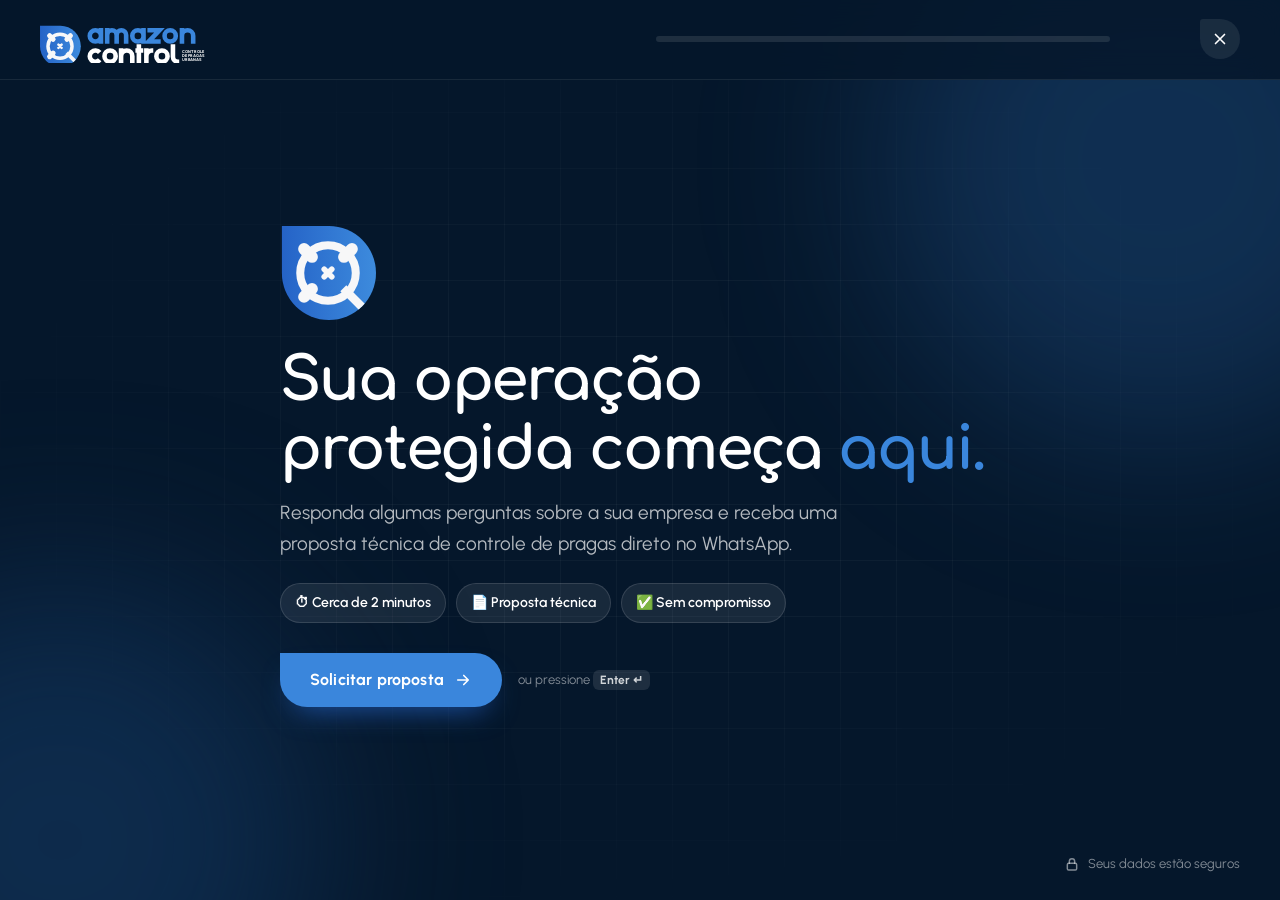
<file: orcamento.html>
<!doctype html>
<html lang="pt-BR">
<head>
  <meta charset="utf-8">
  <meta name="viewport" content="width=device-width, initial-scale=1, viewport-fit=cover">
  <title>Proposta Técnica | AmazonControl para Empresas</title>
  <meta name="description" content="Solicite uma proposta técnica de controle de pragas para a sua empresa: manejo integrado de pragas, dedetização, desratização, descupinização e sanitização.">
  <meta name="theme-color" content="#05172b">
  <link rel="preconnect" href="https://fonts.googleapis.com">
  <link rel="preconnect" href="https://fonts.gstatic.com" crossorigin>
  <link href="https://fonts.googleapis.com/css2?family=Comfortaa:wght@400..700&family=Urbanist:wght@400..800&display=swap" rel="stylesheet">
  <link rel="stylesheet" href="styles.css?v=5">
  <link rel="stylesheet" href="orcamento.css?v=5">
</head>
<body class="quiz-page">
  <div class="qbg" aria-hidden="true">
    <span class="qbg__blob qbg__blob--1"></span>
    <span class="qbg__blob qbg__blob--2"></span>
    <span class="qbg__grid"></span>
  </div>

  <header class="qhead">
    <a href="index.html" class="qhead__logo" aria-label="Voltar ao site da AmazonControl">
      <svg viewBox="0 -38 1062 296"><use href="#ac-logo"/></svg>
    </a>
    <div class="qhead__progress" aria-hidden="true">
      <div class="qhead__track"><span id="progressBar"></span></div>
      <span class="qhead__count" id="progressText"></span>
    </div>
    <a href="index.html" class="qhead__close" aria-label="Fechar e voltar ao site">
      <svg viewBox="0 0 24 24"><path d="M6 6l12 12M18 6 6 18"/></svg>
    </a>
  </header>

  <main class="quiz">
    <form id="quiz" class="quiz__form" novalidate autocomplete="on">
      <!-- campo armadilha anti-spam: humanos não veem -->
      <input type="text" name="empresa_site" id="hp" tabindex="-1" autocomplete="off" class="hp" aria-hidden="true">
      <div class="quiz__stage" id="stage" aria-live="polite"></div>
    </form>
  </main>

  <footer class="qfoot">
    <button type="button" class="qfoot__back" id="backBtn" aria-label="Voltar para a pergunta anterior">
      <svg viewBox="0 0 24 24"><path d="M19 12H5M11 6l-6 6 6 6"/></svg> Voltar
    </button>
    <span class="qfoot__secure">
      <svg viewBox="0 0 24 24"><rect x="5" y="11" width="14" height="10" rx="2"/><path d="M8 11V8a4 4 0 0 1 8 0v3"/></svg>
      Seus dados estão seguros
    </span>
  </footer>

  <svg width="0" height="0" style="position:absolute" aria-hidden="true">
    <defs>
      <symbol id="ac-logo" viewBox="0 -38 1062 296"><g transform="translate(0 -14) scale(2.58)"><defs><linearGradient id="acslg" x1="0" y1="0" x2="1" y2="0"><stop offset="0" stop-color="var(--logo-b1, #2563c7)"/><stop offset="1" stop-color="var(--logo-b2, #3d8bdd)"/></linearGradient><clipPath id="acslc"><path d="M0 0H50A50 50 0 0 1 100 50A50 50 0 0 1 50 100A50 50 0 0 1 0 50Z"/></clipPath></defs>
<path class="ac-shape" d="M0 0H50A50 50 0 0 1 100 50A50 50 0 0 1 50 100A50 50 0 0 1 0 50Z" fill="url(#acslg)"/>
<g class="ac-cross" fill="none" stroke="var(--logo-detail, #f7f7f8)" stroke-linecap="round">
<circle cx="49" cy="50" r="29.5" stroke-width="8.5"/>
<path d="M32.03 33.03L23.54 24.54M65.97 33.03L74.46 24.54M32.03 66.97L23.54 75.46" stroke-width="12.5"/>
<path d="M65.26 66.26L92.84 93.84" stroke-width="9" stroke-linecap="butt" clip-path="url(#acslc)"/>
<path d="M45 46L53 54M45 54L53 46" stroke-width="6"/>
</g></g>
<g fill="none" stroke-width="29" stroke-linejoin="miter" stroke-miterlimit="4">
<path d="M14.5 50a35.5 35.5 0 1 0 71 0a35.5 35.5 0 1 0 -71 0M85.5 0V100M124.5 0V100M124.5 44.5A30 30 0 0 1 184.5 44.5V100M184.5 44.5A30 30 0 0 1 244.5 44.5V100M283.5 50a35.5 35.5 0 1 0 71 0a35.5 35.5 0 1 0 -71 0M354.5 0V100M379 14.5H455L387 85.5H463M487.5 50a35.5 35.5 0 1 0 71 0a35.5 35.5 0 1 0 -71 0M597.5 0V100M597.5 50A35.5 35.5 0 0 1 668.5 50V100" transform="translate(300 0)" stroke="var(--logo-blue, #3a86dc)"/>
<path d="M77.19 27.18A35.5 35.5 0 1 0 77.19 72.82M107.5 50a35.5 35.5 0 1 0 71 0a35.5 35.5 0 1 0 -71 0M212.5 0V100M212.5 50A35.5 35.5 0 0 1 283.5 50V100M325 -26V100M303 14.5H353M372.5 0V100M372.5 50A35.5 35.5 0 0 1 408 14.5H416M435.5 50a35.5 35.5 0 1 0 71 0a35.5 35.5 0 1 0 -71 0M540.5 -26V53.5A32 32 0 0 0 572.5 85.5H580" transform="translate(300 128)" stroke="var(--logo-ink, #05172b)"/>
</g>
<text x="898" y="156" fill="var(--logo-ink, #05172b)" font-family="Urbanist, Arial, sans-serif" font-weight="800" font-size="26" letter-spacing=".2"><tspan x="898" dy="0">CONTROLE</tspan><tspan x="898" dy="27">DE PRAGAS</tspan><tspan x="898" dy="27">URBANAS</tspan></text></symbol>
      <symbol id="ac-mark" viewBox="-1 -1 102 102"><defs><linearGradient id="acsmg" x1="0" y1="0" x2="1" y2="0"><stop offset="0" stop-color="var(--logo-b1, #2563c7)"/><stop offset="1" stop-color="var(--logo-b2, #3d8bdd)"/></linearGradient><clipPath id="acsmc"><path d="M0 0H50A50 50 0 0 1 100 50A50 50 0 0 1 50 100A50 50 0 0 1 0 50Z"/></clipPath></defs>
<path class="ac-shape" d="M0 0H50A50 50 0 0 1 100 50A50 50 0 0 1 50 100A50 50 0 0 1 0 50Z" fill="url(#acsmg)"/>
<g class="ac-cross" fill="none" stroke="var(--logo-detail, #f7f7f8)" stroke-linecap="round">
<circle cx="49" cy="50" r="29.5" stroke-width="8.5"/>
<path d="M32.03 33.03L23.54 24.54M65.97 33.03L74.46 24.54M32.03 66.97L23.54 75.46" stroke-width="12.5"/>
<path d="M65.26 66.26L92.84 93.84" stroke-width="9" stroke-linecap="butt" clip-path="url(#acsmc)"/>
<path d="M45 46L53 54M45 54L53 46" stroke-width="6"/>
</g></symbol>
    </defs>
  </svg>

  <script src="config.js?v=3"></script>
  <script src="orcamento.js?v=7"></script>
</body>
</html>
</file>
<file: styles.css>
:root {
  --navy: #0b1f3a;
  --navy-2: #12305a;
  --blue: #1d4e89;
  --green: #3fae2a;
  --green-2: #2e8a1d;
  --lime: #a6e05c;
  --forest: #2f5d3a;
  --bg: #f5f8f3;
  --surface: #ffffff;
  --ink: #0e1b2c;
  --muted: #5b6b7d;
  --line: rgba(14, 27, 44, .1);
  --radius: 22px;
  --ease: cubic-bezier(.22, 1, .36, 1);
  --display: "Archivo Black", "Inter", system-ui, sans-serif;
  --sans: "Inter", system-ui, -apple-system, sans-serif;
}

*, *::before, *::after { box-sizing: border-box; }
html { scroll-behavior: smooth; -webkit-text-size-adjust: 100%; overflow-x: hidden; overflow-x: clip; }
body {
  margin: 0;
  font-family: var(--sans);
  color: var(--ink);
  background: var(--bg);
  line-height: 1.6;
  overflow-x: hidden;
  overflow-x: clip;
}
main, footer { overflow-x: clip; }
body.is-loading { overflow: hidden; }
img, svg { display: block; }
a { color: inherit; text-decoration: none; }
h1, h2, h3 { margin: 0; line-height: 1.1; }
p { margin: 0; }

.container { width: min(1200px, 100% - 32px); margin-inline: auto; }

/* ---------- Loader ---------- */
.loader {
  position: fixed; inset: 0; z-index: 100;
  display: grid; place-content: center; gap: 24px; justify-items: center;
  background: var(--navy);
  transition: clip-path 1s var(--ease);
  clip-path: inset(0 0 0 0);
}
.loader.is-done { clip-path: inset(0 0 100% 0); }
.loader__shield { width: 72px; color: var(--green); animation: pulse 1.4s var(--ease) infinite; }
.loader__bar { width: 160px; height: 3px; background: rgba(255,255,255,.12); border-radius: 3px; overflow: hidden; }
.loader__bar span { display: block; height: 100%; width: 0; background: var(--lime); animation: load 1.1s var(--ease) forwards; }
@keyframes load { to { width: 100%; } }
@keyframes pulse { 50% { transform: scale(.88); opacity: .7; } }

/* ---------- Cursor ---------- */
.cursor {
  position: fixed; top: 0; left: 0; z-index: 90;
  width: 34px; height: 34px; margin: -17px 0 0 -17px;
  border: 1.5px solid var(--green); border-radius: 50%;
  pointer-events: none; opacity: 0;
  transition: width .3s var(--ease), height .3s var(--ease), margin .3s var(--ease), background .3s, opacity .3s;
  mix-blend-mode: difference;
}
.cursor.is-active { opacity: 1; }
.cursor.is-hover { width: 64px; height: 64px; margin: -32px 0 0 -32px; background: rgba(166,224,92,.25); }
@media (hover: none) { .cursor { display: none; } }

/* ---------- Buttons ---------- */
.btn {
  --pad: 14px 24px;
  position: relative; display: inline-flex; align-items: center; justify-content: center; gap: 10px;
  padding: var(--pad); border-radius: 999px; border: 0;
  font: 700 15px/1 var(--sans); letter-spacing: .01em; cursor: pointer;
  transition: transform .3s var(--ease), box-shadow .3s var(--ease), background .3s;
  overflow: hidden; isolation: isolate;
}
.btn svg { width: 18px; height: 18px; fill: none; stroke: currentColor; stroke-width: 2.2; stroke-linecap: round; stroke-linejoin: round; transition: transform .3s var(--ease); }
.btn:hover svg { transform: translateX(4px); }
.btn--sm { --pad: 10px 18px; font-size: 14px; }
.btn--lg { --pad: 18px 30px; font-size: 16px; }
.btn--block { width: 100%; }
.btn--green { background: var(--green); color: #fff; box-shadow: 0 10px 30px -10px rgba(63,174,42,.7); }
.btn--green::before {
  content: ""; position: absolute; inset: 0; z-index: -1;
  background: linear-gradient(120deg, var(--lime), var(--green));
  transform: translateY(101%); transition: transform .45s var(--ease);
}
.btn--green:hover::before { transform: translateY(0); }
.btn--green:hover { box-shadow: 0 16px 40px -12px rgba(63,174,42,.9); color: var(--navy); }
.btn--ghost { color: #fff; border: 1.5px solid rgba(255,255,255,.3); background: rgba(255,255,255,.04); backdrop-filter: blur(6px); }
.btn--ghost:hover { border-color: var(--lime); color: var(--lime); }
.btn .wa { fill: none; }
.btn:hover .wa { transform: none; }

/* ---------- Header ---------- */
.header {
  position: fixed; top: 14px; left: 0; right: 0; z-index: 60;
  padding: 0 16px; pointer-events: none;
}
.header__bar {
  pointer-events: auto; position: relative;
  max-width: 1240px; margin: 0 auto;
  display: flex; align-items: center; justify-content: space-between; gap: 16px;
  padding: 8px 8px 8px 16px; border-radius: 999px;
  background: rgba(11,31,58,.55);
  border: 1px solid rgba(255,255,255,.12);
  backdrop-filter: blur(16px) saturate(1.4); -webkit-backdrop-filter: blur(16px) saturate(1.4);
  box-shadow: 0 10px 40px -18px rgba(0,0,0,.55);
  overflow: hidden;
  transition: max-width .6s var(--ease), background .4s, box-shadow .4s, padding .4s var(--ease);
}
.header.is-scrolled .header__bar {
  max-width: 1120px; background: rgba(11,31,58,.92);
  box-shadow: 0 18px 50px -20px rgba(6,20,40,.8);
}
.header__progress {
  position: absolute; left: 0; bottom: 0; height: 2px; width: 100%;
  background: linear-gradient(90deg, var(--green), var(--lime));
  transform: scaleX(0); transform-origin: left;
}
.header__actions { display: flex; align-items: center; gap: 8px; flex: none; }
.header__cta { white-space: nowrap; }

.logo { display: flex; align-items: center; gap: 10px; color: #fff; flex: none; }
.logo__icon { width: 38px; color: var(--green); flex: none; transition: transform .6s var(--ease); }
.logo:hover .logo__icon { transform: rotate(-12deg) scale(1.08); }
.logo__text { display: flex; flex-direction: column; line-height: 1; }
.logo__text strong { font-family: var(--display); font-size: 19px; letter-spacing: -.01em; font-weight: 400; white-space: nowrap; }
.logo__text em { font-style: normal; color: var(--lime); }
.logo__text small { font-size: 9.5px; letter-spacing: .14em; text-transform: uppercase; opacity: .7; margin-top: 5px; white-space: nowrap; }

.nav { position: relative; display: flex; align-items: center; gap: 2px; }
.nav a {
  position: relative; z-index: 1;
  padding: 10px 16px; border-radius: 999px;
  color: rgba(255,255,255,.78); font-weight: 600; font-size: 14.5px; white-space: nowrap;
  transition: color .3s;
}
.nav a:hover, .nav a.is-active { color: #fff; }
.nav a.is-active { color: var(--lime); }
.nav__indicator {
  position: absolute; top: 0; left: 0; height: 100%; width: 0; border-radius: 999px;
  background: rgba(255,255,255,.1); border: 1px solid rgba(166,224,92,.25);
  opacity: 0; pointer-events: none;
  transition: transform .5s var(--ease), width .5s var(--ease), opacity .3s;
}

.burger { display: none; width: 44px; height: 44px; border: 0; background: rgba(255,255,255,.1); border-radius: 50%; cursor: pointer; position: relative; flex: none; }
.burger span { position: absolute; left: 13px; right: 13px; height: 2px; background: #fff; border-radius: 2px; transition: transform .4s var(--ease), top .4s var(--ease); }
.burger span:first-child { top: 17px; }
.burger span:last-child { top: 25px; }
.burger[aria-expanded="true"] span:first-child { top: 21px; transform: rotate(45deg); }
.burger[aria-expanded="true"] span:last-child { top: 21px; transform: rotate(-45deg); }

.mobile-menu {
  position: fixed; inset: 0; z-index: 55;
  display: flex; flex-direction: column; justify-content: center; gap: 36px;
  padding: 110px 24px 40px;
  background: radial-gradient(120% 80% at 100% 0%, var(--navy-2), var(--navy) 60%, #061428);
  color: #fff;
  clip-path: circle(0 at calc(100% - 46px) 46px); visibility: hidden;
  transition: clip-path .8s var(--ease), visibility 0s .8s;
}
.mobile-menu.is-open { clip-path: circle(150% at calc(100% - 46px) 46px); visibility: visible; transition: clip-path .8s var(--ease); }
.mobile-menu nav { display: grid; gap: 6px; }
.mobile-menu nav a {
  display: flex; align-items: baseline; gap: 14px;
  font-family: var(--display); font-size: clamp(30px, 8vw, 44px); line-height: 1.15;
  padding: 6px 0; border-bottom: 1px solid rgba(255,255,255,.08);
  opacity: 0; transform: translateY(24px);
  transition: opacity .5s, transform .6s var(--ease), color .3s;
}
.mobile-menu nav a small { font-family: var(--sans); font-size: 13px; color: var(--lime); font-weight: 700; }
.mobile-menu nav a:hover { color: var(--lime); }
.mobile-menu.is-open nav a { opacity: 1; transform: none; }
.mobile-menu.is-open nav a:nth-child(1) { transition-delay: .2s; }
.mobile-menu.is-open nav a:nth-child(2) { transition-delay: .26s; }
.mobile-menu.is-open nav a:nth-child(3) { transition-delay: .32s; }
.mobile-menu.is-open nav a:nth-child(4) { transition-delay: .38s; }
.mobile-menu.is-open nav a:nth-child(5) { transition-delay: .44s; }
.mobile-menu__ig { color: rgba(255,255,255,.6); font-weight: 600; text-align: center; }

@media (max-width: 1080px) {
  .nav { display: none; }
  .burger { display: block; }
}
@media (max-width: 520px) {
  .header { top: 10px; padding: 0 10px; }
  .header__bar { padding: 6px 6px 6px 12px; }
  .header__cta { display: none; }
  .logo__icon { width: 34px; }
  .logo__text strong { font-size: 17px; }
}

/* ---------- Hero ---------- */
.hero {
  position: relative; min-height: 100vh; min-height: 100svh;
  display: flex; align-items: center;
  padding: 140px 0 80px;
  background: radial-gradient(120% 90% at 80% 10%, var(--navy-2) 0%, var(--navy) 55%, #061428 100%);
  color: #fff; overflow: hidden;
}
.hero__canvas { position: absolute; inset: 0; width: 100%; height: 100%; }
.hero__glow { position: absolute; border-radius: 50%; filter: blur(80px); pointer-events: none; }
.hero__glow--1 { width: 520px; height: 520px; background: rgba(63,174,42,.35); right: -120px; top: 10%; animation: drift 14s ease-in-out infinite alternate; }
.hero__glow--2 { width: 420px; height: 420px; background: rgba(29,78,137,.6); left: -160px; bottom: -120px; animation: drift 18s ease-in-out infinite alternate-reverse; }
@keyframes drift { to { transform: translate(-60px, 40px) scale(1.15); } }

.hero__inner { position: relative; display: grid; grid-template-columns: 1.15fr .85fr; gap: 40px; align-items: center; }
.pill {
  display: inline-flex; align-items: center; gap: 10px;
  padding: 8px 16px; border-radius: 999px;
  background: rgba(255,255,255,.07); border: 1px solid rgba(255,255,255,.14);
  font-size: 13px; font-weight: 600; color: rgba(255,255,255,.88);
}
.pill__dot { width: 8px; height: 8px; border-radius: 50%; background: var(--lime); box-shadow: 0 0 0 0 rgba(166,224,92,.7); animation: ping 2s infinite; }
@keyframes ping { 70% { box-shadow: 0 0 0 10px rgba(166,224,92,0); } 100% { box-shadow: 0 0 0 0 rgba(166,224,92,0); } }

.hero__title {
  font-family: var(--display); font-weight: 400;
  font-size: clamp(40px, 6.4vw, 88px); letter-spacing: -.025em; line-height: 1;
  margin: 26px 0 24px;
}
.hero__title .line { display: block; overflow: hidden; padding-bottom: .08em; }
.hero__title .line > span { display: inline-block; }
.hl { font-style: normal; color: var(--lime); position: relative; white-space: nowrap; }
.hl-green { color: var(--green); }
.hero__lead { font-size: clamp(16px, 1.4vw, 19px); color: rgba(255,255,255,.75); max-width: 560px; }
.hero__cta { display: flex; flex-wrap: wrap; gap: 14px; margin: 36px 0 32px; }
.hero__trust { list-style: none; padding: 0; margin: 0; display: flex; flex-wrap: wrap; gap: 10px 22px; font-size: 14px; color: rgba(255,255,255,.7); }
.hero__trust li { display: flex; align-items: center; gap: 8px; }
.hero__trust svg { width: 16px; height: 16px; fill: none; stroke: var(--lime); stroke-width: 3; stroke-linecap: round; stroke-linejoin: round; }

/* Orb visual */
.hero__visual { display: grid; place-items: center; }
.orb { position: relative; width: min(440px, 80vw); aspect-ratio: 1; display: grid; place-items: center; }
.orb__ring { position: absolute; border-radius: 50%; border: 1px dashed rgba(166,224,92,.35); }
.orb__ring--1 { inset: 0; animation: spin 40s linear infinite; }
.orb__ring--2 { inset: 13%; border-style: solid; border-color: rgba(255,255,255,.1); animation: spin 26s linear infinite reverse; }
.orb__ring--3 { inset: 26%; border-color: rgba(63,174,42,.5); animation: spin 18s linear infinite; }
.orb__ring--1::after, .orb__ring--3::after {
  content: ""; position: absolute; top: -5px; left: 50%; width: 10px; height: 10px; border-radius: 50%;
  background: var(--lime); box-shadow: 0 0 18px var(--lime);
}
@keyframes spin { to { transform: rotate(360deg); } }
.orb__core {
  width: 38%; aspect-ratio: 1; border-radius: 50%;
  display: grid; place-items: center;
  background: radial-gradient(circle at 30% 30%, #fff, #e8f5e0);
  box-shadow: 0 0 0 14px rgba(63,174,42,.12), 0 0 80px rgba(63,174,42,.55);
  animation: float 6s ease-in-out infinite;
}
.orb__core svg { width: 58%; color: var(--green); }
@keyframes float { 50% { transform: translateY(-14px); } }
.orb__chip {
  position: absolute; display: flex; align-items: center; gap: 8px;
  padding: 10px 16px; border-radius: 14px;
  background: rgba(255,255,255,.09); border: 1px solid rgba(255,255,255,.16); backdrop-filter: blur(10px);
  font-size: 14px; font-weight: 700; white-space: nowrap;
  animation: float 5s ease-in-out infinite;
}
.orb__chip span { font-size: 18px; }
.orb__chip::before {
  content: ""; position: absolute; left: 50%; top: 50%; width: calc(100% + 8px); height: 2px;
  background: #ff5a5a; transform: translate(-50%, -50%) rotate(-8deg) scaleX(0); transform-origin: left;
  border-radius: 2px; animation: strike 6s var(--ease) infinite;
}
.orb__chip--a { top: 6%; left: -4%; animation-delay: -1s; }
.orb__chip--b { top: 30%; right: -10%; animation-delay: -2.5s; }
.orb__chip--c { bottom: 18%; left: -10%; animation-delay: -3.5s; }
.orb__chip--d { bottom: 2%; right: 0; animation-delay: -.5s; }
.orb__chip--a::before { animation-delay: .5s; }
.orb__chip--b::before { animation-delay: 1.5s; }
.orb__chip--c::before { animation-delay: 2.5s; }
.orb__chip--d::before { animation-delay: 3.5s; }
@keyframes strike { 0%, 10% { transform: translate(-50%, -50%) rotate(-8deg) scaleX(0); } 25%, 80% { transform: translate(-50%, -50%) rotate(-8deg) scaleX(1); } 100% { transform: translate(-50%, -50%) rotate(-8deg) scaleX(0); opacity: 0; } }

.scroll-hint { position: absolute; left: 50%; bottom: 28px; width: 26px; height: 42px; margin-left: -13px; border: 2px solid rgba(255,255,255,.35); border-radius: 14px; }
.scroll-hint span { position: absolute; left: 50%; top: 8px; width: 4px; height: 8px; margin-left: -2px; border-radius: 2px; background: var(--lime); animation: wheel 1.8s var(--ease) infinite; }
@keyframes wheel { 60% { transform: translateY(12px); opacity: 0; } 100% { opacity: 0; } }

@media (max-width: 900px) {
  .hero__inner { grid-template-columns: 1fr; }
  .hero__visual { margin-top: 8px; }
  .orb { width: min(320px, 74vw); }
  .orb__chip { font-size: 12px; padding: 7px 11px; }
  .orb__chip--b { right: -6%; }
  .orb__chip--c { left: -6%; }
  .scroll-hint { display: none; }
}

/* ---------- Marquee ---------- */
.marquee { background: var(--green); color: var(--navy); overflow: hidden; padding: 18px 0; transform: rotate(-1.5deg) scale(1.03); margin-top: -18px; position: relative; z-index: 2; box-shadow: 0 20px 40px -20px rgba(0,0,0,.4); }
.marquee__track { display: flex; gap: 32px; padding-right: 32px; width: max-content; will-change: transform; animation: marquee 32s linear infinite; font-family: var(--display); font-size: clamp(20px, 2.6vw, 32px); text-transform: uppercase; white-space: nowrap; }
.marquee__track b { color: #fff; font-weight: 400; }
@keyframes marquee { to { transform: translateX(-50%); } }

/* ---------- Sections ---------- */
.section { padding: clamp(80px, 11vw, 140px) 0; }
.section__head { text-align: center; max-width: 720px; margin: 0 auto 64px; }
.section__head--left { text-align: left; margin: 0; }
.eyebrow { display: inline-flex; align-items: center; gap: 10px; font-size: 13px; font-weight: 800; letter-spacing: .16em; text-transform: uppercase; color: var(--green-2); }
.eyebrow::before { content: ""; width: 24px; height: 2px; background: currentColor; }
.eyebrow--light { color: var(--lime); }
.section__title { font-family: var(--display); font-weight: 400; font-size: clamp(32px, 4.6vw, 58px); letter-spacing: -.02em; margin: 18px 0 18px; color: var(--navy); }
.section__lead { color: var(--muted); font-size: 18px; }

/* ---------- Services ---------- */
.cards { display: grid; grid-template-columns: repeat(4, 1fr); gap: 22px; perspective: 1000px; }
.card {
  position: relative; padding: 34px 28px 38px; border-radius: var(--radius);
  background: var(--surface); border: 1px solid var(--line);
  overflow: hidden; transform-style: preserve-3d;
  transition: box-shadow .5s var(--ease), border-color .5s;
  will-change: transform;
}
.card::before {
  content: ""; position: absolute; inset: 0; z-index: 0;
  background: linear-gradient(160deg, var(--navy) 0%, var(--blue) 100%);
  clip-path: circle(0 at var(--mx, 50%) var(--my, 0%));
  transition: clip-path .7s var(--ease);
}
.card:hover::before { clip-path: circle(150% at var(--mx, 50%) var(--my, 0%)); }
.card:hover { box-shadow: 0 30px 60px -30px rgba(11,31,58,.6); border-color: transparent; }
.card > * { position: relative; z-index: 1; transition: color .5s; }
.card__icon {
  width: 64px; height: 64px; border-radius: 18px; display: grid; place-items: center;
  background: rgba(63,174,42,.12); color: var(--green-2); margin-bottom: 26px;
  transition: background .5s, color .5s, transform .6s var(--ease);
  transform: translateZ(40px);
}
.card__icon svg { width: 36px; height: 36px; }
.card h3 { font-family: var(--display); font-weight: 400; font-size: 22px; margin-bottom: 12px; color: var(--navy); transform: translateZ(30px); }
.card p { color: var(--muted); font-size: 15px; transform: translateZ(20px); }
.card__num { position: absolute !important; right: 20px; top: 16px; font-family: var(--display); font-size: 48px; color: rgba(14,27,44,.06); }
.card:hover h3, .card:hover p { color: #fff; }
.card:hover p { color: rgba(255,255,255,.75); }
.card:hover .card__icon { background: var(--lime); color: var(--navy); transform: translateZ(40px) rotate(-8deg) scale(1.06); }
.card:hover .card__num { color: rgba(255,255,255,.1); }

@media (max-width: 1024px) { .cards { grid-template-columns: repeat(2, 1fr); } }
@media (max-width: 560px) { .cards { grid-template-columns: 1fr; } }

/* ---------- Statement ---------- */
.statement { padding: 40px 0 120px; }
.statement__text {
  font-family: var(--display); font-size: clamp(26px, 3.8vw, 52px); line-height: 1.15; letter-spacing: -.015em;
  color: var(--navy); max-width: 1100px;
}
.statement__text .w { opacity: .15; transition: opacity .2s; }

/* ---------- Stats ---------- */
.stats { background: var(--navy); color: #fff; padding: 70px 0; position: relative; overflow: hidden; }
.stats::before { content: ""; position: absolute; inset: 0; background: repeating-linear-gradient(90deg, transparent 0 80px, rgba(255,255,255,.03) 80px 81px); }
.stats__grid { position: relative; display: grid; grid-template-columns: repeat(4, 1fr); gap: 30px; }
.stat { display: flex; flex-direction: column; gap: 8px; padding-left: 22px; border-left: 2px solid rgba(166,224,92,.4); }
.stat strong { font-family: var(--display); font-weight: 400; font-size: clamp(38px, 4.4vw, 60px); color: var(--lime); line-height: 1; }
.stat > span { color: rgba(255,255,255,.7); font-size: 15px; }
@media (max-width: 800px) { .stats__grid { grid-template-columns: repeat(2, 1fr); gap: 40px 20px; } }

/* ---------- Process ---------- */
.process__inner { display: grid; grid-template-columns: .9fr 1.1fr; gap: 80px; align-items: start; }
.process__sticky { position: sticky; top: 120px; }
.process__sticky .btn { margin-top: 30px; }
.steps { list-style: none; margin: 0; padding: 0 0 0 70px; position: relative; display: grid; gap: 28px; }
.steps__line { position: absolute; left: 24px; top: 24px; bottom: 24px; width: 2px; background: var(--line); }
.steps__progress { position: absolute; inset: 0 0 auto; height: 0; background: linear-gradient(var(--lime), var(--green)); }
.step {
  position: relative; padding: 30px 32px; border-radius: var(--radius);
  background: var(--surface); border: 1px solid var(--line);
  transition: transform .5s var(--ease), box-shadow .5s var(--ease);
}
.step:hover { transform: translateX(8px); box-shadow: 0 24px 50px -30px rgba(11,31,58,.4); }
.step__dot {
  position: absolute; left: -70px; top: 26px; width: 50px; height: 50px; border-radius: 50%;
  display: grid; place-items: center; font-family: var(--display); font-size: 20px;
  background: var(--bg); color: var(--muted); border: 2px solid var(--line);
  transition: background .5s, color .5s, border-color .5s, transform .5s var(--ease);
}
.step.is-active .step__dot { background: var(--green); color: #fff; border-color: var(--green); transform: scale(1.08); box-shadow: 0 0 0 8px rgba(63,174,42,.15); }
.step h3 { font-family: var(--display); font-weight: 400; font-size: 22px; color: var(--navy); margin-bottom: 8px; }
.step p { color: var(--muted); }
@media (max-width: 900px) {
  .process__inner { grid-template-columns: 1fr; gap: 50px; }
  .process__sticky { position: static; }
  .steps { padding-left: 58px; }
  .step__dot { left: -58px; width: 42px; height: 42px; font-size: 17px; }
  .steps__line { left: 20px; }
  .step { padding: 24px; }
}

/* ---------- Environments ---------- */
.envs { background: linear-gradient(180deg, var(--bg), #e9f2e4); }
.envs__grid { display: grid; grid-template-columns: repeat(4, 1fr); gap: 20px; }
.env { position: relative; min-height: 380px; border-radius: var(--radius); overflow: hidden; color: #fff; display: flex; align-items: flex-end; isolation: isolate; }
.env__bg { position: absolute; inset: 0; z-index: -1; transition: transform 1s var(--ease); }
.env__bg::after { content: ""; position: absolute; inset: 0; background: linear-gradient(180deg, transparent 20%, rgba(6,20,40,.85)); }
.env__bg--1 { background: radial-gradient(circle at 30% 20%, #5fbf45, #1f6b2a 70%); }
.env__bg--2 { background: radial-gradient(circle at 70% 20%, #3b78c2, #0f2f5c 70%); }
.env__bg--3 { background: radial-gradient(circle at 30% 30%, #8bc34a, #2f5d3a 70%); }
.env__bg--4 { background: radial-gradient(circle at 70% 30%, #26507f, #0b1f3a 70%); }
.env__bg::before {
  content: ""; position: absolute; inset: -20%;
  background-image: radial-gradient(rgba(255,255,255,.18) 1.5px, transparent 1.6px);
  background-size: 22px 22px; animation: dots 20s linear infinite;
}
@keyframes dots { to { transform: translate(22px, 22px); } }
.env:hover .env__bg { transform: scale(1.08); }
.env__body { padding: 28px; }
.env__body > span { font-size: 44px; display: inline-block; margin-bottom: 16px; transition: transform .6s var(--ease); }
.env:hover .env__body > span { transform: translateY(-6px) rotate(-8deg) scale(1.1); }
.env h3 { font-family: var(--display); font-weight: 400; font-size: 24px; margin-bottom: 8px; }
.env p { color: rgba(255,255,255,.8); font-size: 15px; max-height: 0; opacity: 0; overflow: hidden; transition: max-height .6s var(--ease), opacity .5s; }
.env:hover p, .env:focus-within p { max-height: 120px; opacity: 1; }
@media (hover: none) { .env p { max-height: none; opacity: 1; } }
@media (max-width: 1024px) { .envs__grid { grid-template-columns: repeat(2, 1fr); } .env { min-height: 300px; } }
@media (max-width: 560px) { .envs__grid { grid-template-columns: 1fr; } .env { min-height: 240px; } .env p { max-height: none; opacity: 1; } }

/* ---------- Benefits ---------- */
.benefits { padding-top: 0; background: #e9f2e4; }
.benefits__grid { display: grid; grid-template-columns: repeat(3, 1fr); gap: 20px; }
.benefit { padding: 34px; border-radius: var(--radius); background: rgba(255,255,255,.7); border: 1px solid rgba(63,174,42,.2); }
.benefit__icon { width: 56px; height: 56px; border-radius: 50%; display: grid; place-items: center; background: var(--green); margin-bottom: 20px; }
.benefit__icon svg { width: 26px; height: 26px; fill: none; stroke: #fff; stroke-width: 2; stroke-linecap: round; stroke-linejoin: round; }
.benefit h3 { font-family: var(--display); font-weight: 400; font-size: 20px; color: var(--navy); margin-bottom: 6px; text-transform: uppercase; }
.benefit p { color: var(--muted); }
@media (max-width: 800px) { .benefits__grid { grid-template-columns: 1fr; } }

/* ---------- FAQ ---------- */
.faq__inner { display: grid; grid-template-columns: .8fr 1.2fr; gap: 70px; align-items: start; }
.accordion { display: grid; gap: 14px; }
.acc { background: var(--surface); border: 1px solid var(--line); border-radius: 18px; overflow: hidden; transition: box-shadow .4s, border-color .4s; }
.acc[open] { border-color: rgba(63,174,42,.45); box-shadow: 0 20px 40px -28px rgba(11,31,58,.4); }
.acc summary { list-style: none; cursor: pointer; padding: 22px 26px; display: flex; justify-content: space-between; align-items: center; gap: 20px; font-weight: 700; font-size: 17px; color: var(--navy); }
.acc summary::-webkit-details-marker { display: none; }
.acc summary i { position: relative; width: 32px; height: 32px; flex: none; border-radius: 50%; background: rgba(63,174,42,.12); transition: transform .5s var(--ease), background .4s; }
.acc summary i::before, .acc summary i::after { content: ""; position: absolute; left: 50%; top: 50%; width: 12px; height: 2px; margin: -1px 0 0 -6px; background: var(--green-2); border-radius: 2px; }
.acc summary i::after { transform: rotate(90deg); transition: transform .5s var(--ease); }
.acc[open] summary i { background: var(--green); transform: rotate(180deg); }
.acc[open] summary i::before, .acc[open] summary i::after { background: #fff; }
.acc[open] summary i::after { transform: rotate(0); }
.acc__body { padding: 0 26px 24px; color: var(--muted); }
@media (max-width: 900px) { .faq__inner { grid-template-columns: 1fr; gap: 40px; } }

/* ---------- CTA ---------- */
.cta { position: relative; padding: clamp(90px, 11vw, 140px) 0; color: #fff; overflow: hidden; background: var(--navy); }
.cta__bg {
  position: absolute; inset: -30%;
  background: conic-gradient(from 0deg at 50% 50%, var(--navy), var(--blue), var(--green-2), var(--navy), var(--navy-2), var(--navy));
  filter: blur(90px); opacity: .7; animation: spin 30s linear infinite;
}
.cta__inner { position: relative; display: grid; grid-template-columns: 1fr 1fr; gap: 60px; align-items: center; }
.cta__title { font-family: var(--display); font-weight: 400; font-size: clamp(34px, 4.6vw, 60px); letter-spacing: -.02em; margin: 18px 0 20px; }
.cta__text > p { color: rgba(255,255,255,.75); font-size: 18px; max-width: 460px; }
.cta__links { display: grid; gap: 12px; margin-top: 34px; }
.cta__links a { display: inline-flex; align-items: center; gap: 12px; font-weight: 600; color: rgba(255,255,255,.9); width: fit-content; transition: color .3s, transform .3s var(--ease); }
.cta__links a:hover { color: var(--lime); transform: translateX(6px); }
.cta__links svg { width: 22px; height: 22px; fill: none; stroke: currentColor; stroke-width: 2; stroke-linecap: round; stroke-linejoin: round; }

.quiz-teaser {
  display: grid; gap: 20px;
  background: rgba(255,255,255,.97); color: var(--ink);
  border-radius: 28px; padding: clamp(26px, 4vw, 40px);
  box-shadow: 0 40px 80px -40px rgba(0,0,0,.6);
  transition: transform .6s var(--ease), box-shadow .6s var(--ease);
}
.quiz-teaser:hover { transform: translateY(-6px) rotate(-.6deg); box-shadow: 0 50px 90px -40px rgba(0,0,0,.7); }
.quiz-teaser__tag { justify-self: start; padding: 6px 12px; border-radius: 999px; background: rgba(63,174,42,.12); color: var(--green-2); font-size: 13px; font-weight: 700; }
.quiz-teaser h3 { font-family: var(--display); font-weight: 400; font-size: clamp(24px, 2.6vw, 30px); color: var(--navy); }
.quiz-teaser__steps { list-style: none; margin: 0; padding: 0; display: grid; gap: 10px; }
.quiz-teaser__steps li { display: flex; align-items: center; gap: 12px; font-weight: 600; color: var(--muted); }
.quiz-teaser__steps b { width: 28px; height: 28px; border-radius: 50%; display: grid; place-items: center; background: var(--navy); color: #fff; font-size: 13px; }
.quiz-teaser__preview { display: flex; flex-wrap: wrap; gap: 8px; padding: 16px; border-radius: 16px; background: #f2f6f0; }
.qt-opt { padding: 10px 14px; border-radius: 12px; background: #fff; border: 1.5px solid var(--line); font-size: 14px; font-weight: 600; }
.qt-opt.is-on { border-color: var(--green); box-shadow: 0 0 0 3px rgba(63,174,42,.18); animation: qtPulse 2.4s var(--ease) infinite; }
@keyframes qtPulse { 50% { transform: scale(1.05); } }
@media (max-width: 900px) { .cta__inner { grid-template-columns: 1fr; gap: 44px; } }

/* ---------- Footer ---------- */
.footer { background: #061428; color: rgba(255,255,255,.6); padding: 50px 0 40px; font-size: 14px; }
.footer__inner { display: flex; flex-wrap: wrap; align-items: center; justify-content: space-between; gap: 20px; }
.footer__note { width: 100%; font-size: 12px; opacity: .6; }

/* ---------- WhatsApp float ---------- */
.wa-float {
  position: fixed; right: 22px; bottom: 22px; z-index: 40;
  width: 60px; height: 60px; border-radius: 50%; display: grid; place-items: center;
  background: #25d366; color: #fff; box-shadow: 0 14px 30px -10px rgba(37,211,102,.8);
  transform: scale(0); transition: transform .5s var(--ease);
}
.wa-float.is-visible { transform: scale(1); }
.wa-float:hover { transform: scale(1.1); }
.wa-float::before { content: ""; position: absolute; inset: 0; border-radius: 50%; border: 2px solid #25d366; animation: ring 2.2s var(--ease) infinite; }
@keyframes ring { to { transform: scale(1.6); opacity: 0; } }
.wa-float svg { width: 30px; height: 30px; fill: none; stroke: #fff; stroke-width: 1.8; stroke-linejoin: round; }

/* ---------- Reveal fallback (no JS / reduced motion) ---------- */
.no-gsap .reveal-up, .no-gsap .reveal-scale { opacity: 1 !important; transform: none !important; }


/* =========================================================
   Responsividade — ajustes finos por tamanho de tela
   ========================================================= */

/* Telas grandes (≥1600px): aproveita melhor a largura */
@media (min-width: 1600px) {
  .container { width: min(1360px, 100% - 64px); }
  .header__bar { max-width: 1360px; }
  .header.is-scrolled .header__bar { max-width: 1240px; }
  .hero__title { font-size: clamp(88px, 5.6vw, 108px); }
  .hero__lead { font-size: 21px; max-width: 640px; }
  .orb { width: 520px; }
}

/* Tablet e celular: texto primeiro, ilustração depois */
@media (max-width: 900px) {
  .hero { min-height: auto; padding: 108px 0 64px; }
  .hero__inner { gap: 28px; }
  .hero__content { text-align: left; }
  .hero__title { font-size: clamp(34px, 9.4vw, 60px); margin: 18px 0 16px; }
  .hero__lead { font-size: 16px; }
  .hero__cta { margin: 26px 0 22px; }
  .hero__glow--1 { width: 340px; height: 340px; }
  .hero__glow--2 { width: 300px; height: 300px; }
  .section__head { margin-bottom: 44px; }
  .statement { padding: 24px 0 80px; }
}

/* Celular */
@media (max-width: 560px) {
  .section { padding: 72px 0; }
  .section__lead { font-size: 16px; }
  .pill { font-size: 12px; padding: 7px 12px; }
  .hero__cta { flex-direction: column; gap: 10px; }
  .hero__cta .btn { width: 100%; }
  .btn--lg { --pad: 16px 24px; }
  .hero__trust { font-size: 13px; gap: 8px 16px; }
  .marquee { padding: 13px 0; }
  .card { padding: 28px 22px 30px; }
  .stats { padding: 56px 0; }
  .stat { padding-left: 14px; }
  .stat > span { font-size: 13.5px; }
  .faq .acc summary { padding: 18px 20px; font-size: 16px; }
  .acc__body { padding: 0 20px 20px; }
  .cta__links a { padding: 6px 0; }
  .footer__inner { flex-direction: column; align-items: flex-start; }
  .wa-float { width: 54px; height: 54px; right: 16px; bottom: calc(16px + env(safe-area-inset-bottom)); }
  .wa-float svg { width: 27px; height: 27px; }
}

/* Celulares bem estreitos (≤380px) */
@media (max-width: 380px) {
  .container { width: calc(100% - 28px); }
  .logo__text small { display: none; }
  .hero__title { font-size: 33px; }
  .orb__chip { font-size: 11px; padding: 6px 9px; }
  .orb__chip span { font-size: 15px; }
  .stats__grid { gap: 32px 14px; }
  .stat strong { font-size: 34px; }
  .steps { padding-left: 50px; }
  .step__dot { left: -50px; width: 38px; height: 38px; font-size: 15px; }
  .steps__line { left: 18px; }
}

/* Celular deitado / telas baixas */
@media (max-height: 520px) and (orientation: landscape) {
  .hero { min-height: auto; padding: 96px 0 48px; }
  .hero__visual { display: none; }
  .hero__inner { grid-template-columns: 1fr; }
  .scroll-hint { display: none; }
  .mobile-menu { padding-top: 84px; gap: 20px; }
  .mobile-menu nav a { font-size: 24px; }
}

/* Menu mobile sempre rolável se não couber */
.mobile-menu { overflow-y: auto; justify-content: safe center; overscroll-behavior: contain; }

/* Efeitos de hover só em dispositivos com mouse (evita "hover preso" no toque) */
@media (hover: none) {
  .card:hover::before { clip-path: circle(0 at var(--mx, 50%) var(--my, 0%)); }
  .card:hover { box-shadow: none; border-color: var(--line); }
  .card:hover h3 { color: var(--navy); }
  .card:hover p { color: var(--muted); }
  .card:hover .card__icon { background: rgba(63,174,42,.12); color: var(--green-2); transform: translateZ(40px); }
  .card:hover .card__num { color: rgba(14,27,44,.06); }
  .step:hover, .quiz-teaser:hover { transform: none; }
  .env:hover .env__bg { transform: none; }
  .btn:hover svg { transform: none; }
}

@media (prefers-reduced-motion: reduce) {
  *, *::before, *::after { animation-duration: .001ms !important; animation-iteration-count: 1 !important; transition-duration: .001ms !important; }
  html { scroll-behavior: auto; }
  .statement__text .w { opacity: 1; }
}
</file>
<file: orcamento.css>
/* =========================================================
   AmazonControl — página de orçamento (quiz)
   ========================================================= */

/* Identidade visual 2026 — mesma marca da home */
.quiz-page {
  --navy: #05172b; --navy-2: #12345a; --blue: #12345a;
  --green: #3a86dc; --green-2: #2563c7; --lime: #3a86dc;
  --sans: "Urbanist", "Helvetica Neue", Arial, sans-serif;
  --display: "Evermore", "Comfortaa", "Urbanist", sans-serif;
  --drop: 4px 999px 999px 999px;
  --logo-ink: #ffffff;
  font-family: var(--sans);
}
.quiz-page .qtitle { font-family: var(--display); font-weight: 700; letter-spacing: -.035em; line-height: 1.15; }
.quiz-page .qtitle span { color: var(--lime); }
.quiz-page .qhead__logo svg { display: block; width: clamp(128px, 14vw, 168px); height: auto; }
.quiz-page .btn--green { color: #fff; border-radius: var(--drop); box-shadow: 0 14px 30px -14px rgba(37,99,199,.9); }
.quiz-page .btn--green::before { background: #ffffff; }
.quiz-page .btn--green:hover { color: var(--navy); }
.quiz-page .btn--ghost { border-radius: var(--drop); }
.quiz-page .opt, .quiz-page .qfield input, .quiz-page .qfield textarea, .quiz-page .qreview { border-radius: 4px 18px 18px 18px; }
.quiz-page .opt__key, .quiz-page .opt__check, .quiz-page .qconsent__box { border-radius: 2px 50% 50% 50%; }
.quiz-page .opt:has(input:checked) .opt__key { color: #fff; }
.quiz-page .opt__check svg, .quiz-page .qconsent__box svg { stroke: #fff; }
.quiz-page .qhead { background: rgba(5,23,43,.85); }
.quiz-page .qhead__close { border-radius: 3px 50% 50% 50%; }
.quiz-page .qfoot__back { border-radius: var(--drop); }
.quiz-page .qintro__badge { background: none; box-shadow: none; width: 96px; height: 96px; }
.quiz-page .qintro__badge svg { width: 100%; }
.quiz-page .qbg__blob--1 { background: rgba(58,134,220,.22); }
.quiz-page .qbg__blob--2 { background: rgba(18,52,90,.7); }

.quiz-page {
  min-height: 100vh; min-height: 100svh;
  display: flex; flex-direction: column;
  background: var(--navy); color: #fff;
}

/* Fundo animado */
.qbg { position: fixed; inset: 0; overflow: hidden; pointer-events: none; z-index: 0; }
.qbg__blob { position: absolute; border-radius: 50%; filter: blur(90px); }
.qbg__blob--1 { width: 560px; height: 560px; right: -160px; top: -120px; background: rgba(46,155,255,.14); animation: drift 16s ease-in-out infinite alternate; }
.qbg__blob--2 { width: 520px; height: 520px; left: -200px; bottom: -200px; background: rgba(83,84,80,.45); animation: drift 20s ease-in-out infinite alternate-reverse; }
.qbg__grid {
  position: absolute; inset: 0;
  background-image: linear-gradient(rgba(255,255,255,.035) 1px, transparent 1px), linear-gradient(90deg, rgba(255,255,255,.035) 1px, transparent 1px);
  background-size: 56px 56px;
  mask-image: radial-gradient(ellipse at center, #000 30%, transparent 75%);
  -webkit-mask-image: radial-gradient(ellipse at center, #000 30%, transparent 75%);
}

/* Topo */
.qhead {
  position: sticky; top: 0; z-index: 10;
  display: flex; align-items: center; gap: 24px;
  padding: 16px clamp(16px, 4vw, 40px);
  background: rgba(11,31,58,.7); backdrop-filter: blur(14px); -webkit-backdrop-filter: blur(14px);
  border-bottom: 1px solid rgba(255,255,255,.08);
}
.qhead__progress { flex: 1; display: flex; align-items: center; gap: 14px; max-width: 520px; margin-left: auto; }
.qhead__track { flex: 1; height: 6px; border-radius: 6px; background: rgba(255,255,255,.1); overflow: hidden; }
.qhead__track span { display: block; height: 100%; width: 0; border-radius: 6px; background: linear-gradient(90deg, var(--green), var(--lime)); box-shadow: 0 0 14px rgba(46,155,255,.6); transition: width .7s var(--ease); }
.qhead__count { min-width: 52px; font-size: 13px; font-weight: 700; color: rgba(255,255,255,.65); text-align: right; font-variant-numeric: tabular-nums; }
.qhead__close { width: 40px; height: 40px; flex: none; display: grid; place-items: center; border-radius: 50%; background: rgba(255,255,255,.08); transition: background .3s, transform .4s var(--ease); }
.qhead__close:hover { background: rgba(255,255,255,.16); transform: rotate(90deg); }
.qhead__close svg { width: 18px; height: 18px; fill: none; stroke: #fff; stroke-width: 2.2; stroke-linecap: round; }
@media (max-width: 640px) {
  .qhead { gap: 12px; justify-content: space-between; padding-bottom: 22px; }
  .qhead__progress { position: absolute; left: 16px; right: 16px; bottom: 8px; max-width: none; margin: 0; }
  .qhead__track { height: 5px; }
  .qhead__count { min-width: 0; font-size: 12px; }
  .qhead .logo__text small { display: none; }
  .qhead .logo__text strong { font-size: 16px; }
  .qhead .logo__icon { width: 30px; }
}

/* Palco */
.quiz { position: relative; z-index: 1; flex: 1; display: flex; align-items: center; padding: clamp(32px, 7vh, 80px) 16px 40px; }
.quiz__form { width: min(720px, 100%); margin: 0 auto; }
.hp { position: absolute; left: -9999px; width: 1px; height: 1px; opacity: 0; }
.qstep > * { animation: rise .7s var(--ease) both; animation-delay: calc(var(--i, 0) * 60ms + 80ms); }
@keyframes rise { from { opacity: 0; transform: translateY(18px); } }

.qnum { display: inline-flex; align-items: center; gap: 6px; color: var(--lime); font-weight: 800; font-size: 15px; margin-bottom: 14px; }
.qnum svg { width: 15px; height: 15px; fill: none; stroke: currentColor; stroke-width: 2.6; stroke-linecap: round; stroke-linejoin: round; }
.qtitle { font-family: var(--display); font-weight: 400; font-size: clamp(26px, 4.2vw, 42px); line-height: 1.12; letter-spacing: -.015em; }
.qtitle--xl { font-size: clamp(34px, 6vw, 60px); }
.qtitle span { color: var(--lime); }
.qsub { margin-top: 14px; font-size: clamp(16px, 1.8vw, 19px); color: rgba(255,255,255,.7); max-width: 560px; }
.qsub b { color: #fff; }

/* Opções */
.opts { display: grid; gap: 10px; margin-top: 32px; }
.opts--grid { grid-template-columns: repeat(2, 1fr); }
@media (max-width: 560px) { .opts--grid { grid-template-columns: 1fr; } }
.opt {
  position: relative; display: flex; align-items: center; gap: 14px;
  padding: 14px 16px; border-radius: 16px; cursor: pointer;
  background: rgba(255,255,255,.06); border: 1.5px solid rgba(255,255,255,.14);
  transition: background .3s, border-color .3s, transform .35s var(--ease), box-shadow .3s;
  animation: rise .6s var(--ease) both; animation-delay: calc(var(--i, 0) * 50ms + 80ms);
}
@media (hover: hover) { .opt:hover { background: rgba(255,255,255,.1); border-color: rgba(46,155,255,.6); transform: translateX(4px); } }
.opt input { position: absolute; opacity: 0; pointer-events: none; }
.opt__key {
  width: 28px; height: 28px; flex: none; display: grid; place-items: center;
  border-radius: 8px; border: 1.5px solid rgba(255,255,255,.3);
  font-size: 12px; font-weight: 800; color: rgba(255,255,255,.75);
  transition: all .3s;
}
.opt__emoji { font-size: 24px; line-height: 1; flex: none; }
.opt__text { flex: 1; display: flex; flex-direction: column; gap: 2px; }
.opt__text b { font-weight: 700; font-size: 16px; }
.opt__text small { font-size: 13px; color: rgba(255,255,255,.6); }
.opt__check { width: 26px; height: 26px; flex: none; border-radius: 50%; display: grid; place-items: center; background: var(--lime); transform: scale(0); transition: transform .4s var(--ease); }
.opt__check svg { width: 15px; height: 15px; fill: none; stroke: var(--navy); stroke-width: 3.2; stroke-linecap: round; stroke-linejoin: round; }
.opt:has(input:checked) { background: rgba(46,155,255,.14); border-color: var(--lime); box-shadow: 0 0 0 4px rgba(46,155,255,.12); }
.opt:has(input:checked) .opt__key { background: var(--lime); border-color: var(--lime); color: var(--navy); }
.opt:has(input:checked) .opt__check { transform: scale(1); }
.opt:has(input:focus-visible) { outline: 2px solid var(--lime); outline-offset: 3px; }
.opt.is-picked { animation: pick .38s var(--ease); }
@keyframes pick { 40% { transform: scale(.97); } }
@media (max-width: 560px) { .opt__key { display: none; } }

/* Campos */
.qbody { margin-top: 30px; display: grid; gap: 14px; }
.qgrid { grid-template-columns: repeat(2, 1fr); }
.qgrid--1 { grid-template-columns: 1fr; }
.qgrid .span-2 { grid-column: span 2; }
@media (max-width: 560px) { .qgrid { grid-template-columns: 1fr; } .qgrid .span-2 { grid-column: auto; } }
.qcep { position: relative; display: flex; flex-direction: column; gap: 6px; }
.qcep__help { font-size: 13px; color: var(--lime); font-weight: 600; text-decoration: underline; text-underline-offset: 3px; align-self: flex-start; }
.qcep__spin { position: absolute; right: 16px; top: 20px; width: 20px; height: 20px; border-radius: 50%; border: 2.5px solid rgba(255,255,255,.2); border-top-color: var(--lime); opacity: 0; animation: spin .8s linear infinite; transition: opacity .2s; }
.qcep__spin.is-on { opacity: 1; }

.qfield { position: relative; display: block; }
.qfield input, .qfield textarea {
  width: 100%; padding: 26px 18px 10px; border-radius: 14px;
  background: rgba(255,255,255,.07); border: 1.5px solid rgba(255,255,255,.16);
  color: #fff; font: 500 17px var(--sans); resize: vertical;
  transition: border-color .3s, background .3s, box-shadow .3s;
}
.qfield input:focus, .qfield textarea:focus { outline: 0; border-color: var(--lime); background: rgba(255,255,255,.1); box-shadow: 0 0 0 4px rgba(46,155,255,.15); }
.qfield > span { position: absolute; left: 19px; top: 19px; color: rgba(255,255,255,.55); font-size: 17px; pointer-events: none; transform-origin: left; transition: transform .3s var(--ease), color .3s; }
.qfield input:focus + span, .qfield input:not(:placeholder-shown) + span,
.qfield textarea:focus + span, .qfield textarea:not(:placeholder-shown) + span { transform: translateY(-11px) scale(.74); color: var(--lime); }
.qfield--big input { font-size: 22px; padding: 30px 20px 12px; }
.qfield--big > span { top: 24px; font-size: 20px; }
.qfield.has-error input, .qfield.has-error textarea { border-color: #ff7a7a; box-shadow: 0 0 0 4px rgba(255,122,122,.15); }
.qfield__err { display: block; font-style: normal; font-size: 13px; color: #ff9b9b; margin-top: 6px; min-height: 0; }
.qfield__err:empty { display: none; }
.qfield__err--block { margin-top: 12px; }
input:-webkit-autofill { -webkit-text-fill-color: #fff; -webkit-box-shadow: 0 0 0 40px #13284a inset; caret-color: #fff; }

.qnote { font-size: 14px; color: rgba(255,255,255,.6); }

/* Ações */
.qactions { display: flex; align-items: center; flex-wrap: wrap; gap: 16px; margin-top: 30px; }
.qactions--center { justify-content: center; }
.qhint { font-size: 13px; color: rgba(255,255,255,.5); }
.qhint kbd { font: 700 12px var(--sans); padding: 3px 7px; border-radius: 6px; background: rgba(255,255,255,.1); color: rgba(255,255,255,.8); }
@media (hover: none) { .qhint { display: none; } }
.qok.is-loading { pointer-events: none; opacity: .7; }
.btn .wa { fill: none; stroke: currentColor; stroke-width: 2; }

/* Intro */
.qintro__badge {
  width: 84px; height: 84px; border-radius: 26px; margin-bottom: 26px;
  display: grid; place-items: center; color: var(--green);
  background: var(--lime); color: var(--navy); box-shadow: 0 0 0 10px rgba(46,155,255,.12), 0 20px 50px -10px rgba(46,155,255,.4);
  animation: rise .7s var(--ease) both, float 5s ease-in-out 1s infinite;
}
.qintro__badge svg { width: 52px; }
.qintro__perks { list-style: none; padding: 0; margin: 24px 0 0; display: flex; flex-wrap: wrap; gap: 10px; }
.qintro__perks li { padding: 8px 14px; border-radius: 999px; background: rgba(255,255,255,.08); border: 1px solid rgba(255,255,255,.12); font-size: 14px; font-weight: 600; }

/* Revisão */
.qreview { margin-top: 28px; border-radius: 18px; overflow: hidden; border: 1px solid rgba(255,255,255,.12); background: rgba(255,255,255,.04); }
.qreview__row {
  width: 100%; display: grid; grid-template-columns: 130px 1fr auto; gap: 14px; align-items: baseline;
  padding: 13px 18px; border: 0; border-bottom: 1px solid rgba(255,255,255,.08);
  background: transparent; color: #fff; font: inherit; text-align: left; cursor: pointer;
  transition: background .25s;
}
.qreview__row:last-child { border-bottom: 0; }
.qreview__row:hover { background: rgba(255,255,255,.06); }
.qreview__row span { font-size: 13px; color: rgba(255,255,255,.55); font-weight: 600; }
.qreview__row b { font-weight: 600; font-size: 15px; word-break: break-word; }
.qreview__row i { font-style: normal; font-size: 13px; color: var(--lime); font-weight: 700; opacity: .7; }
.qreview__row:hover i { opacity: 1; }
@media (max-width: 560px) { .qreview__row { grid-template-columns: 1fr auto; } .qreview__row span { grid-column: 1 / -1; } }

.qconsent { display: flex; align-items: flex-start; gap: 12px; cursor: pointer; font-size: 14px; color: rgba(255,255,255,.75); }
.qconsent input { position: absolute; opacity: 0; }
.qconsent__box { width: 24px; height: 24px; flex: none; border-radius: 7px; border: 1.5px solid rgba(255,255,255,.35); display: grid; place-items: center; transition: all .3s; margin-top: 1px; }
.qconsent__box svg { width: 15px; height: 15px; fill: none; stroke: var(--navy); stroke-width: 3.2; stroke-linecap: round; stroke-linejoin: round; transform: scale(0); transition: transform .35s var(--ease); }
.qconsent input:checked + .qconsent__box { background: var(--lime); border-color: var(--lime); }
.qconsent input:checked + .qconsent__box svg { transform: scale(1); }
.qconsent input:focus-visible + .qconsent__box { outline: 2px solid var(--lime); outline-offset: 3px; }

/* Sucesso */
.qstep--success { text-align: center; }
.qdone .qsub { margin-inline: auto; }
.qdone__check { width: 110px; height: 110px; margin: 0 auto 28px; }
.qdone__check svg { width: 100%; height: 100%; fill: none; stroke-linecap: round; stroke-linejoin: round; }
.qdone__check circle { stroke: var(--lime); stroke-width: 2.5; stroke-dasharray: 151; stroke-dashoffset: 151; animation: draw .8s var(--ease) .2s forwards; }
.qdone__check path { stroke: var(--lime); stroke-width: 3.5; stroke-dasharray: 40; stroke-dashoffset: 40; animation: draw .5s var(--ease) .85s forwards; }
@keyframes draw { to { stroke-dashoffset: 0; } }
.confetti { position: fixed; inset: 0; pointer-events: none; overflow: hidden; z-index: 5; animation: none !important; }
.confetti i {
  position: absolute; top: -20px; left: var(--x); width: 9px; height: 15px; border-radius: 2px;
  background: var(--lime); transform: rotate(var(--r));
  animation: fall 2.6s cubic-bezier(.2,.6,.4,1) var(--d) forwards;
}
.confetti i[style*="--c:1"] { background: var(--green); }
.confetti i[style*="--c:2"] { background: #fff; }
@keyframes fall { to { transform: translateY(110vh) rotate(calc(var(--r) + 540deg)); opacity: .2; } }

/* Celular */
@media (max-width: 560px) {
  .quiz { align-items: flex-start; padding-top: 28px; }
  .opts { margin-top: 24px; gap: 8px; }
  .opt { padding: 13px 14px; gap: 12px; min-height: 56px; }
  .opt__emoji { font-size: 22px; }
  .opt__text b { font-size: 15.5px; }
  .qactions { margin-top: 24px; }
  .qactions .btn { width: 100%; }
  .qintro__badge { width: 68px; height: 68px; border-radius: 20px; margin-bottom: 20px; }
  .qintro__badge svg { width: 42px; }
  .qintro__perks li { font-size: 13px; padding: 7px 12px; }
  .qreview__row { padding: 12px 14px; }
  .qfield--big input { font-size: 19px; }
  .qfoot__secure { font-size: 12px; }
}
@media (max-width: 360px) {
  .qhead .logo__text strong { font-size: 15px; }
  .qfoot__secure span, .qfoot__secure { gap: 6px; }
}
@media (max-height: 520px) and (orientation: landscape) {
  .quiz { align-items: flex-start; padding-top: 20px; }
}

/* Rodapé */
.qfoot {
  position: relative; z-index: 1;
  display: flex; align-items: center; justify-content: space-between; gap: 16px;
  padding: 16px clamp(16px, 4vw, 40px) calc(16px + env(safe-area-inset-bottom));
}
.qfoot__back {
  display: inline-flex; align-items: center; gap: 8px;
  padding: 10px 16px; border-radius: 999px; border: 1px solid rgba(255,255,255,.16);
  background: rgba(255,255,255,.05); color: #fff; font: 600 14px var(--sans); cursor: pointer;
  transition: background .3s, opacity .3s, transform .4s var(--ease);
}
.qfoot__back:hover { background: rgba(255,255,255,.12); transform: translateX(-3px); }
.qfoot__back.is-hidden { opacity: 0; pointer-events: none; }
.qfoot__back svg, .qfoot__secure svg { width: 16px; height: 16px; fill: none; stroke: currentColor; stroke-width: 2.2; stroke-linecap: round; stroke-linejoin: round; }
.qfoot__secure { display: inline-flex; align-items: center; gap: 8px; font-size: 13px; color: rgba(255,255,255,.5); }

@media (prefers-reduced-motion: reduce) {
  .qstep > *, .opt { animation: none; }
}
</file>
